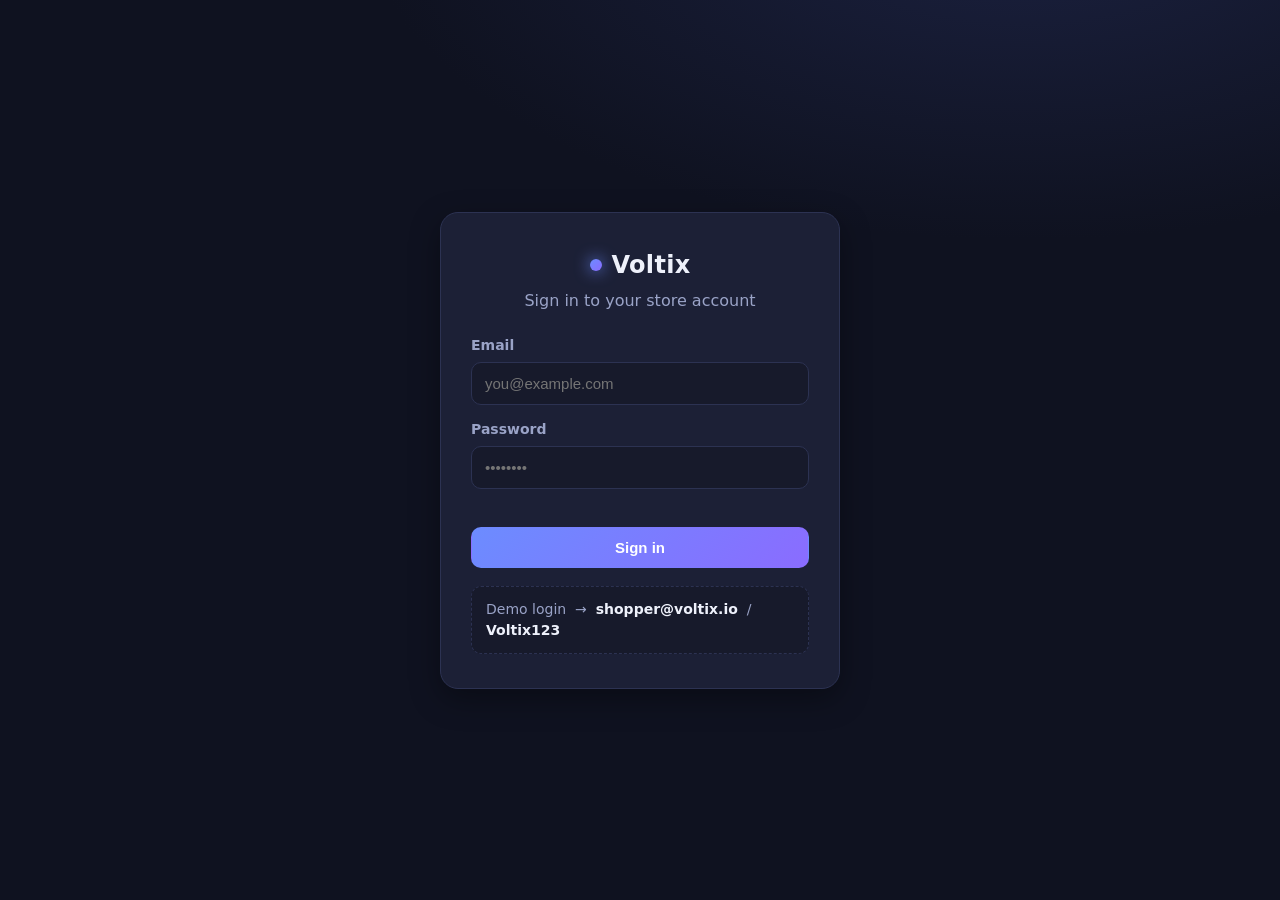
<file: index.html>
<!doctype html>
<html lang="en">
<head>
  <!-- Google tag (gtag.js) -->
<script async src="https://www.googletagmanager.com/gtag/js?id=G-CD4HESV079"></script>
<script>
  window.dataLayer = window.dataLayer || [];
  function gtag(){dataLayer.push(arguments);}
  gtag('js', new Date());

  gtag('config', 'G-CD4HESV079');
</script>
  <meta charset="utf-8" />
  <meta name="viewport" content="width=device-width, initial-scale=1" />
  <title>Voltix</title>
  <script src="assets/js/app.js" defer></script>
  <script defer>
    window.addEventListener("DOMContentLoaded", () => {
      location.replace(Auth.isIn() ? "products.html" : "login.html");
    });
  </script>
</head>
<body></body>
</html>
</file>
<file: assets/css/styles.css>
:root {
  --bg: #0f1220;
  --bg-soft: #171a2b;
  --card: #1c2036;
  --card-2: #232842;
  --line: #2c3252;
  --text: #eef1fb;
  --muted: #9aa3c7;
  --brand: #6c8cff;
  --brand-2: #8a6cff;
  --accent: #33d6a6;
  --danger: #ff6b7d;
  --radius: 14px;
  --shadow: 0 10px 30px rgba(0,0,0,.35);
}

* { box-sizing: border-box; }
html, body { margin: 0; padding: 0; }
body {
  font-family: "Inter", system-ui, -apple-system, Segoe UI, Roboto, Helvetica, Arial, sans-serif;
  background: radial-gradient(1200px 600px at 80% -10%, #1b2140 0%, var(--bg) 55%) fixed;
  color: var(--text);
  min-height: 100vh;
  line-height: 1.5;
}
a { color: var(--brand); text-decoration: none; }
a:hover { text-decoration: underline; }
img { max-width: 100%; }

/* ---------- top nav ---------- */
.nav {
  position: sticky; top: 0; z-index: 20;
  display: flex; align-items: center; gap: 20px;
  padding: 14px 26px;
  background: rgba(15,18,32,.82);
  backdrop-filter: blur(10px);
  border-bottom: 1px solid var(--line);
}
.brand { display: flex; align-items: center; gap: 10px; font-weight: 800; font-size: 20px; letter-spacing: .3px; color: var(--text); }
.brand:hover { text-decoration: none; }
.brand .dot { width: 12px; height: 12px; border-radius: 50%; background: linear-gradient(135deg, var(--brand), var(--brand-2)); box-shadow: 0 0 16px var(--brand); }
.nav .links { display: flex; gap: 18px; margin-left: 8px; }
.nav .links a { color: var(--muted); font-weight: 600; font-size: 15px; }
.nav .links a:hover, .nav .links a.active { color: var(--text); text-decoration: none; }
.nav .spacer { flex: 1; }
.nav .nav-right { display: flex; align-items: center; gap: 14px; }
.cart-link { position: relative; color: var(--text); font-weight: 600; }
.cart-badge { position: absolute; top: -10px; right: -14px; background: var(--accent); color: #06281f; font-size: 12px; font-weight: 800; border-radius: 999px; padding: 1px 7px; }
.who { color: var(--muted); font-size: 14px; }

/* ---------- layout ---------- */
.container { max-width: 1120px; margin: 0 auto; padding: 30px 26px 70px; }
.page-head { display: flex; align-items: end; justify-content: space-between; gap: 20px; margin-bottom: 22px; flex-wrap: wrap; }
.page-head h1 { margin: 0; font-size: 30px; }
.page-head p { margin: 4px 0 0; color: var(--muted); }
.breadcrumb { color: var(--muted); font-size: 14px; margin-bottom: 14px; }
.breadcrumb a { color: var(--muted); }

/* ---------- buttons / inputs ---------- */
.btn {
  display: inline-flex; align-items: center; justify-content: center; gap: 8px;
  border: 1px solid var(--line); background: var(--card-2); color: var(--text);
  padding: 11px 18px; border-radius: 10px; font-weight: 700; font-size: 15px; cursor: pointer;
  transition: transform .05s ease, background .15s ease, border-color .15s ease;
}
.btn:hover { text-decoration: none; border-color: var(--brand); }
.btn:active { transform: translateY(1px); }
.btn.primary { background: linear-gradient(135deg, var(--brand), var(--brand-2)); border-color: transparent; color: #fff; }
.btn.accent { background: var(--accent); border-color: transparent; color: #06281f; }
.btn.ghost { background: transparent; }
.btn.block { width: 100%; }
.btn.sm { padding: 7px 12px; font-size: 14px; }
.btn:disabled { opacity: .5; cursor: not-allowed; }

label { display: block; font-size: 14px; color: var(--muted); margin: 14px 0 6px; font-weight: 600; }
input, select, textarea {
  width: 100%; padding: 12px 13px; border-radius: 10px;
  border: 1px solid var(--line); background: var(--bg-soft); color: var(--text); font-size: 15px;
}
input:focus, select:focus, textarea:focus { outline: none; border-color: var(--brand); box-shadow: 0 0 0 3px rgba(108,140,255,.2); }

/* ---------- cards / grid ---------- */
.grid { display: grid; grid-template-columns: repeat(auto-fill, minmax(240px, 1fr)); gap: 20px; }
.card { background: var(--card); border: 1px solid var(--line); border-radius: var(--radius); overflow: hidden; box-shadow: var(--shadow); }
.product-card { display: flex; flex-direction: column; }
.thumb { aspect-ratio: 4/3; display: grid; place-items: center; font-size: 64px; }
.product-body { padding: 14px 16px 18px; display: flex; flex-direction: column; gap: 6px; flex: 1; }
.product-body .cat { font-size: 12px; text-transform: uppercase; letter-spacing: .8px; color: var(--muted); }
.product-body h3 { margin: 0; font-size: 17px; }
.product-body h3 a { color: var(--text); }
.product-body .price { font-size: 20px; font-weight: 800; margin-top: 2px; }
.product-body .row { margin-top: auto; display: flex; gap: 8px; padding-top: 10px; }

.toolbar { display: flex; gap: 12px; align-items: center; margin-bottom: 20px; flex-wrap: wrap; }
.toolbar .search { flex: 1; min-width: 220px; }
.pill { padding: 7px 13px; border: 1px solid var(--line); border-radius: 999px; color: var(--muted); background: var(--bg-soft); cursor: pointer; font-weight: 600; font-size: 14px; }
.pill.active { color: var(--text); border-color: var(--brand); background: rgba(108,140,255,.15); }

/* ---------- auth ---------- */
.auth-wrap { min-height: 100vh; display: grid; place-items: center; padding: 24px; }
.auth-card { width: 100%; max-width: 400px; background: var(--card); border: 1px solid var(--line); border-radius: 18px; padding: 34px 30px; box-shadow: var(--shadow); }
.auth-card .brand { justify-content: center; margin-bottom: 6px; font-size: 24px; }
.auth-sub { text-align: center; color: var(--muted); margin: 0 0 22px; }
.demo-creds { margin-top: 18px; padding: 12px 14px; border: 1px dashed var(--line); border-radius: 10px; background: var(--bg-soft); color: var(--muted); font-size: 14px; }
.demo-creds b { color: var(--text); }
.error { color: var(--danger); font-size: 14px; margin-top: 12px; min-height: 18px; }

/* ---------- product detail ---------- */
.detail { display: grid; grid-template-columns: 1fr 1fr; gap: 30px; }
.detail .hero { aspect-ratio: 1/1; border-radius: var(--radius); display: grid; place-items: center; font-size: 130px; border: 1px solid var(--line); }
.detail h1 { margin: 6px 0 8px; font-size: 30px; }
.detail .price { font-size: 30px; font-weight: 800; margin: 12px 0; }
.detail .desc { color: var(--muted); }
.detail ul { color: var(--muted); padding-left: 18px; }
.qty { display: flex; align-items: center; gap: 10px; margin: 16px 0; }
.qty input { width: 70px; text-align: center; }

/* ---------- cart / table ---------- */
table { width: 100%; border-collapse: collapse; }
th, td { text-align: left; padding: 14px 12px; border-bottom: 1px solid var(--line); }
th { color: var(--muted); font-size: 13px; text-transform: uppercase; letter-spacing: .5px; }
.line-thumb { font-size: 30px; }
.summary { background: var(--card); border: 1px solid var(--line); border-radius: var(--radius); padding: 22px; }
.summary .line { display: flex; justify-content: space-between; margin: 8px 0; color: var(--muted); }
.summary .total { display: flex; justify-content: space-between; font-size: 20px; font-weight: 800; color: var(--text); border-top: 1px solid var(--line); margin-top: 14px; padding-top: 14px; }
.two-col { display: grid; grid-template-columns: 1.5fr 1fr; gap: 26px; align-items: start; }

.empty { text-align: center; padding: 70px 20px; color: var(--muted); }
.empty .big { font-size: 60px; margin-bottom: 10px; }

.notice { background: rgba(51,214,166,.12); border: 1px solid rgba(51,214,166,.4); color: #bff6e4; padding: 12px 16px; border-radius: 10px; margin-bottom: 18px; }

.tag { display: inline-block; font-size: 12px; font-weight: 700; padding: 2px 9px; border-radius: 999px; background: rgba(108,140,255,.18); color: #c3cfff; }

footer.site { border-top: 1px solid var(--line); color: var(--muted); text-align: center; padding: 26px; font-size: 14px; }

@media (max-width: 760px) {
  .detail, .two-col { grid-template-columns: 1fr; }
  .nav .links { display: none; }
}
</file>
